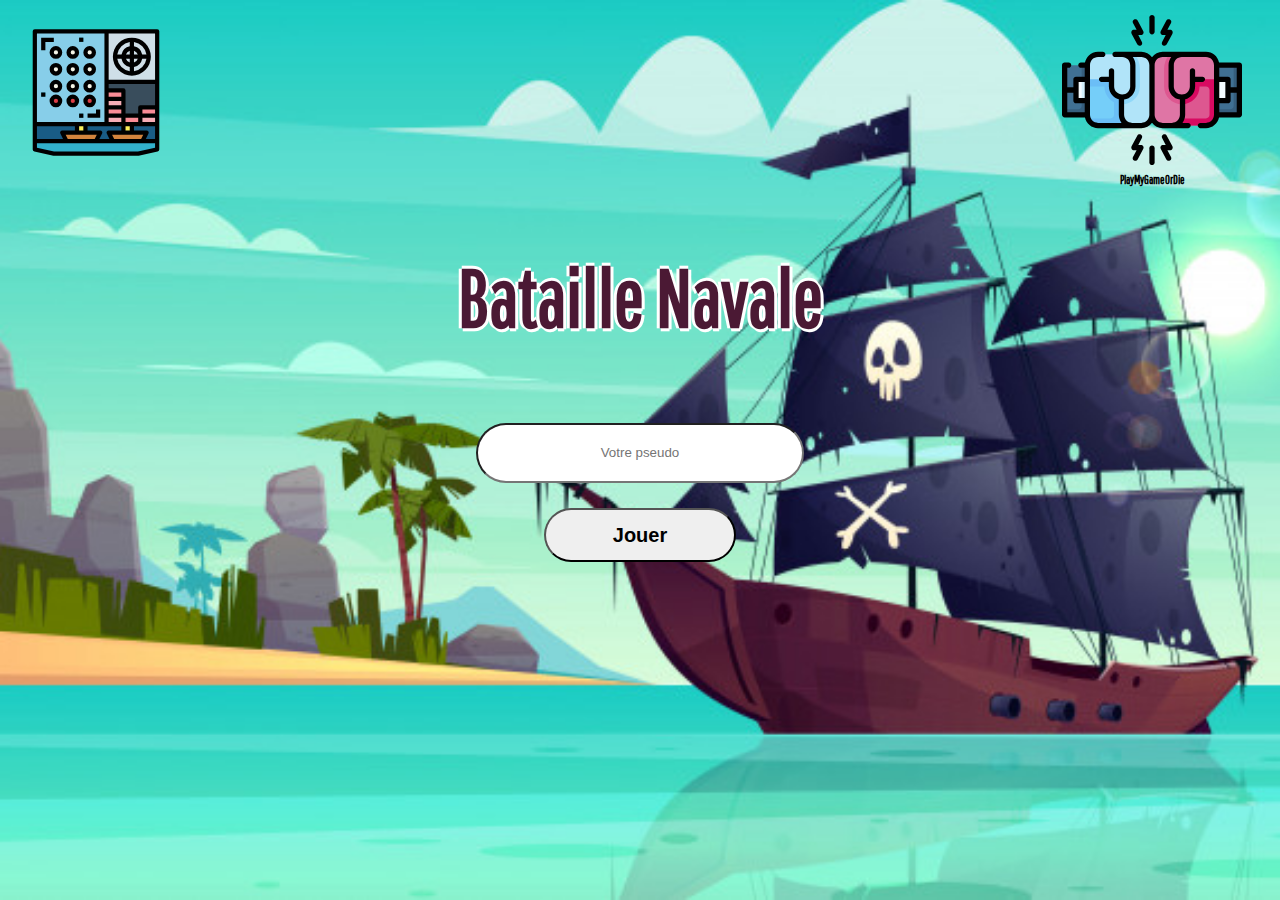
<file: index.html>
<!DOCTYPE html>
<html>

<head>
    <meta charset="utf-8" />
    <meta name="viewport" content="width=device-width, initial-scale=1.0" />
    <link rel="stylesheet" type="text/css" href="main.css">
    <link href="https://fonts.googleapis.com/css2?family=Pathway+Gothic+One&display=swap" rel="stylesheet">
    <title>Bataille Navale</title>
</head>

<body>

    <header>

        <div id="header">
            <img class="logoJeu" src="img/battleship(3).svg" />

            <div id="logo">
                <img src="img/logo.svg" />
                <p>PlayMyGameOrDie</p>
            </div>
        </div>
    </header>

    <h1>Bataille Navale</h1>

    <div id="formulaire">

        <form action="choix.html" method="post">
            <div>
                <input type="text" name="pseudo" id="pseudo" placeholder="Votre pseudo" />
            </div>
            <div>
                <button>Jouer</button>
            </div>
        </form>

    </div>
</file>
<file: main.css>
body{
    width: 100vw;
    height: 100vh;
    margin: 0;
    background: url(img/bateauPirate.jpg);
    background-repeat: no-repeat;
    background-size: cover;
    background-position: center;
    font-family:'Pathway Gothic One';
}
#header
{
    display: flex;
    justify-content: space-between;
}

.logoJeu
{
    width: 15vw;
    height: 15vh;
    margin-top: 25px;
}

#logo img
{
    width: 20vw;
    height: 20vh;
    
}

#logo p
{
    font-size: 12px;
    text-align: center;
    margin-top: -4%;
    font-weight: bold;
}

#formulaire
{
   text-align: center;
}

input[type=text]
{
    text-align: center;
    width: 25vw;
    height: 6vh;
    border-radius: 30px;
    margin-top: 2%;
}

button
{
    width: 15vw;
    height: 6vh;
    border-radius: 30px;
    margin-top: 2%;
    font-size: 20px;
    font-weight: bold;
}

#level{
    display: flex;
    padding-top:;
    justify-content: space-around;
    align-items:center ;
    padding-top: 25%;
    
}
button.level{
    font-size: 35px;
    height:10vh;
    color: #000000;
    font-family:'Pathway Gothic One';
}
.level:hover{
    background-color:#c4c4c4;
    
}

h1
{
    font-size: 80px;
    text-align: center;
    color: #4B1934;
    text-shadow: -3px 0 white, 3px 1px white, 1px 3px white, 0 -3px white;
}
</file>
